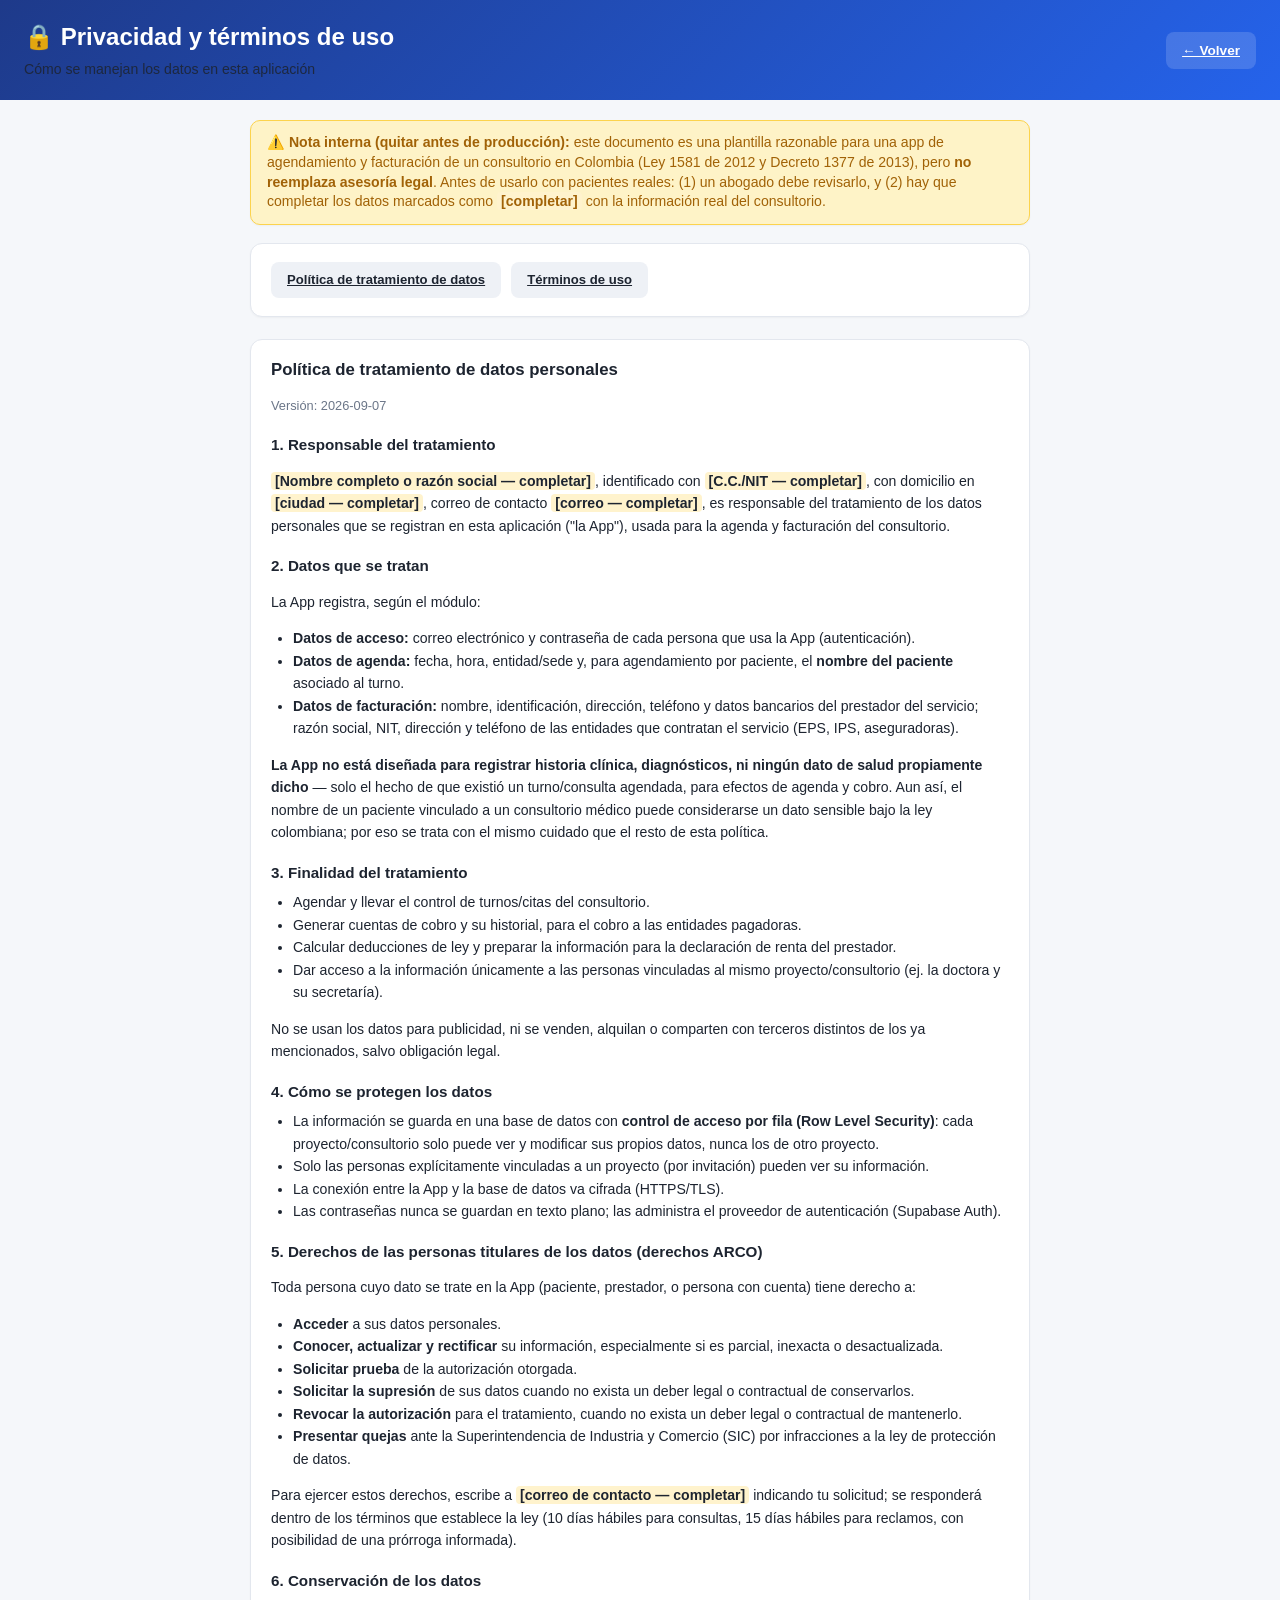
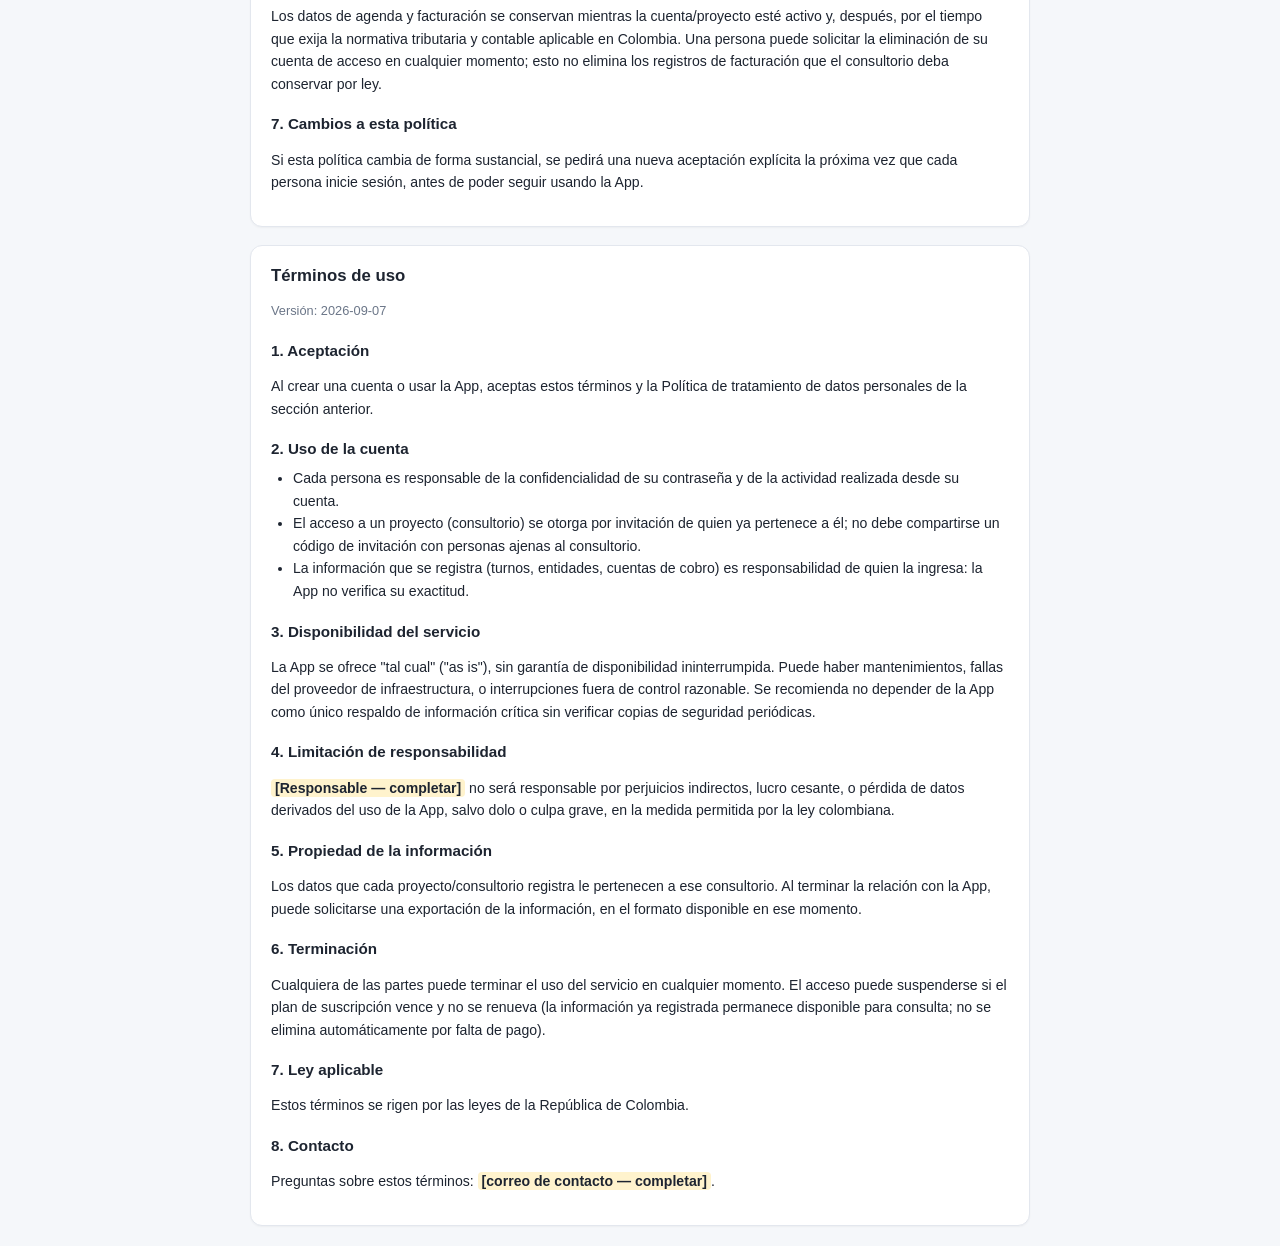
<file: legal.html>
<!DOCTYPE html>
<html lang="es">
<head>
<meta charset="UTF-8">
<meta name="viewport" content="width=device-width, initial-scale=1.0">
<title>🔒 Política de privacidad y términos</title>
<link rel="stylesheet" href="style.css">
<style>
  .legal-nav{ display:flex; gap:10px; flex-wrap:wrap; margin-bottom:4px; }
  .legal-nav a{ font-size:.82rem; }
  .legal main{ max-width:820px; }
  .legal h2{ margin-top:0; }
  .legal h3{ font-size:.95rem; margin:18px 0 6px; }
  .legal p, .legal li{ font-size:.88rem; line-height:1.6; color:var(--ink); }
  .legal ul{ padding-left:22px; margin:8px 0; }
  .legal .placeholder{ background:#fff3cd; padding:1px 4px; border-radius:4px; font-weight:600; }
  .legal .fecha{ color:var(--muted); font-size:.8rem; }
</style>
</head>
<body class="legal">

<header>
  <div class="header-row">
    <div>
      <h1>🔒 Privacidad y términos de uso</h1>
      <p class="subtitle">Cómo se manejan los datos en esta aplicación</p>
    </div>
    <div class="header-actions">
      <a href="index.html" class="btn secondary">← Volver</a>
    </div>
  </div>
</header>

<main>

  <div class="card alert warning" style="font-weight:400;">
    ⚠️ <b>Nota interna (quitar antes de producción):</b> este documento es una plantilla razonable para una app de agendamiento y facturación de un consultorio en Colombia (Ley 1581 de 2012 y Decreto 1377 de 2013), pero
    <b>no reemplaza asesoría legal</b>. Antes de usarlo con pacientes reales: (1) un abogado debe revisarlo, y
    (2) hay que completar los datos marcados como <span class="placeholder">[completar]</span> con la información real del consultorio.
  </div>

  <section class="card legal-nav">
    <a href="#privacidad" class="btn secondary">Política de tratamiento de datos</a>
    <a href="#terminos" class="btn secondary">Términos de uso</a>
  </section>

  <section class="card" id="privacidad">
    <h2>Política de tratamiento de datos personales</h2>
    <p class="fecha">Versión: 2026-09-07</p>

    <h3>1. Responsable del tratamiento</h3>
    <p>
      <span class="placeholder">[Nombre completo o razón social — completar]</span>,
      identificado con <span class="placeholder">[C.C./NIT — completar]</span>,
      con domicilio en <span class="placeholder">[ciudad — completar]</span>,
      correo de contacto <span class="placeholder">[correo — completar]</span>,
      es responsable del tratamiento de los datos personales que se registran en esta aplicación
      ("la App"), usada para la agenda y facturación del consultorio.
    </p>

    <h3>2. Datos que se tratan</h3>
    <p>La App registra, según el módulo:</p>
    <ul>
      <li><b>Datos de acceso:</b> correo electrónico y contraseña de cada persona que usa la App (autenticación).</li>
      <li><b>Datos de agenda:</b> fecha, hora, entidad/sede y, para agendamiento por paciente, el <b>nombre del paciente</b> asociado al turno.</li>
      <li><b>Datos de facturación:</b> nombre, identificación, dirección, teléfono y datos bancarios del prestador del servicio; razón social, NIT, dirección y teléfono de las entidades que contratan el servicio (EPS, IPS, aseguradoras).</li>
    </ul>
    <p>
      <b>La App no está diseñada para registrar historia clínica, diagnósticos, ni ningún dato de salud propiamente dicho</b> —
      solo el hecho de que existió un turno/consulta agendada, para efectos de agenda y cobro. Aun así, el nombre de un
      paciente vinculado a un consultorio médico puede considerarse un dato sensible bajo la ley colombiana; por eso se
      trata con el mismo cuidado que el resto de esta política.
    </p>

    <h3>3. Finalidad del tratamiento</h3>
    <ul>
      <li>Agendar y llevar el control de turnos/citas del consultorio.</li>
      <li>Generar cuentas de cobro y su historial, para el cobro a las entidades pagadoras.</li>
      <li>Calcular deducciones de ley y preparar la información para la declaración de renta del prestador.</li>
      <li>Dar acceso a la información únicamente a las personas vinculadas al mismo proyecto/consultorio (ej. la doctora y su secretaría).</li>
    </ul>
    <p>No se usan los datos para publicidad, ni se venden, alquilan o comparten con terceros distintos de los ya mencionados, salvo obligación legal.</p>

    <h3>4. Cómo se protegen los datos</h3>
    <ul>
      <li>La información se guarda en una base de datos con <b>control de acceso por fila (Row Level Security)</b>: cada proyecto/consultorio solo puede ver y modificar sus propios datos, nunca los de otro proyecto.</li>
      <li>Solo las personas explícitamente vinculadas a un proyecto (por invitación) pueden ver su información.</li>
      <li>La conexión entre la App y la base de datos va cifrada (HTTPS/TLS).</li>
      <li>Las contraseñas nunca se guardan en texto plano; las administra el proveedor de autenticación (Supabase Auth).</li>
    </ul>

    <h3>5. Derechos de las personas titulares de los datos (derechos ARCO)</h3>
    <p>Toda persona cuyo dato se trate en la App (paciente, prestador, o persona con cuenta) tiene derecho a:</p>
    <ul>
      <li><b>Acceder</b> a sus datos personales.</li>
      <li><b>Conocer, actualizar y rectificar</b> su información, especialmente si es parcial, inexacta o desactualizada.</li>
      <li><b>Solicitar prueba</b> de la autorización otorgada.</li>
      <li><b>Solicitar la supresión</b> de sus datos cuando no exista un deber legal o contractual de conservarlos.</li>
      <li><b>Revocar la autorización</b> para el tratamiento, cuando no exista un deber legal o contractual de mantenerlo.</li>
      <li><b>Presentar quejas</b> ante la Superintendencia de Industria y Comercio (SIC) por infracciones a la ley de protección de datos.</li>
    </ul>
    <p>Para ejercer estos derechos, escribe a <span class="placeholder">[correo de contacto — completar]</span> indicando tu solicitud; se responderá dentro de los términos que establece la ley (10 días hábiles para consultas, 15 días hábiles para reclamos, con posibilidad de una prórroga informada).</p>

    <h3>6. Conservación de los datos</h3>
    <p>
      Los datos de agenda y facturación se conservan mientras la cuenta/proyecto esté activo y, después, por el
      tiempo que exija la normativa tributaria y contable aplicable en Colombia. Una persona puede solicitar la
      eliminación de su cuenta de acceso en cualquier momento; esto no elimina los registros de facturación que
      el consultorio deba conservar por ley.
    </p>

    <h3>7. Cambios a esta política</h3>
    <p>
      Si esta política cambia de forma sustancial, se pedirá una nueva aceptación explícita la próxima vez que
      cada persona inicie sesión, antes de poder seguir usando la App.
    </p>
  </section>

  <section class="card" id="terminos">
    <h2>Términos de uso</h2>
    <p class="fecha">Versión: 2026-09-07</p>

    <h3>1. Aceptación</h3>
    <p>Al crear una cuenta o usar la App, aceptas estos términos y la Política de tratamiento de datos personales de la sección anterior.</p>

    <h3>2. Uso de la cuenta</h3>
    <ul>
      <li>Cada persona es responsable de la confidencialidad de su contraseña y de la actividad realizada desde su cuenta.</li>
      <li>El acceso a un proyecto (consultorio) se otorga por invitación de quien ya pertenece a él; no debe compartirse un código de invitación con personas ajenas al consultorio.</li>
      <li>La información que se registra (turnos, entidades, cuentas de cobro) es responsabilidad de quien la ingresa: la App no verifica su exactitud.</li>
    </ul>

    <h3>3. Disponibilidad del servicio</h3>
    <p>
      La App se ofrece "tal cual" ("as is"), sin garantía de disponibilidad ininterrumpida. Puede haber
      mantenimientos, fallas del proveedor de infraestructura, o interrupciones fuera de control razonable.
      Se recomienda no depender de la App como único respaldo de información crítica sin verificar copias de
      seguridad periódicas.
    </p>

    <h3>4. Limitación de responsabilidad</h3>
    <p>
      <span class="placeholder">[Responsable — completar]</span> no será responsable por perjuicios indirectos,
      lucro cesante, o pérdida de datos derivados del uso de la App, salvo dolo o culpa grave, en la medida
      permitida por la ley colombiana.
    </p>

    <h3>5. Propiedad de la información</h3>
    <p>
      Los datos que cada proyecto/consultorio registra le pertenecen a ese consultorio. Al terminar la relación
      con la App, puede solicitarse una exportación de la información, en el formato disponible en ese momento.
    </p>

    <h3>6. Terminación</h3>
    <p>
      Cualquiera de las partes puede terminar el uso del servicio en cualquier momento. El acceso puede
      suspenderse si el plan de suscripción vence y no se renueva (la información ya registrada permanece
      disponible para consulta; no se elimina automáticamente por falta de pago).
    </p>

    <h3>7. Ley aplicable</h3>
    <p>Estos términos se rigen por las leyes de la República de Colombia.</p>

    <h3>8. Contacto</h3>
    <p>Preguntas sobre estos términos: <span class="placeholder">[correo de contacto — completar]</span>.</p>
  </section>

</main>

</body>
</html>
</file>
<file: style.css>
:root{
  --bg:#f5f7fa; --card:#ffffff; --ink:#1d2430; --muted:#6b7688;
  --line:#e3e7ee; --primary:#2563eb; --primary-ink:#ffffff;
  --danger:#dc2626; --danger-bg:#fee2e2; --danger-line:#fca5a5;
  --ok:#16a34a; --ok-bg:#dcfce7;
  --warning:#a16207; --warning-bg:#fef3c7; --warning-line:#fcd34d;
}
*{box-sizing:border-box;}
[hidden]{display:none !important;}
body{
  margin:0; font-family:-apple-system,BlinkMacSystemFont,"Segoe UI",Roboto,sans-serif;
  background:var(--bg); color:var(--ink); line-height:1.4;
}
header{
  padding:20px 24px; background:linear-gradient(135deg,#1e3a8a,#2563eb); color:#fff;
}
.header-row{display:flex; align-items:center; justify-content:space-between; gap:16px; flex-wrap:wrap;}
header h1{margin:0; font-size:1.5rem;}
.subtitle{margin:4px 0 0; opacity:.85; font-size:.9rem;}
.header-actions{display:flex; align-items:center; gap:10px; flex-wrap:wrap;}
.header-row .btn.secondary{background:rgba(255,255,255,.15); color:#fff;}
.header-row .btn.secondary:hover{background:rgba(255,255,255,.25);}
.user-email{font-size:.8rem; opacity:.85;}

/* ---------- login / elegir proyecto ---------- */
#login-screen, #proyecto-screen{
  min-height:100vh; display:flex; align-items:center; justify-content:center;
  background:linear-gradient(135deg,#1e3a8a,#2563eb); padding:20px;
}
.login-card{
  background:var(--card); border-radius:14px; padding:32px 28px; width:min(380px,100%);
  box-shadow:0 20px 50px rgba(0,0,0,.25); display:flex; flex-direction:column; gap:14px;
}
.login-card h1{margin:0; font-size:1.4rem; text-align:center;}
.login-card .subtitle{color:var(--muted); opacity:1; text-align:center; margin:0 0 6px;}
.login-card label{font-size:.82rem;}
.login-card input{padding:10px 12px;}
.login-card .btn{width:100%; padding:11px;}
.login-note{font-size:.74rem; color:var(--muted); text-align:center; margin:4px 0 0; font-weight:400;}
.login-switch{font-size:.82rem; text-align:center; margin:10px 0 0;}
.proyecto-item{
  display:flex; justify-content:space-between; align-items:center; gap:10px;
  padding:12px 14px; border:1px solid var(--line); border-radius:10px; cursor:pointer; text-align:left;
  background:none; font:inherit; width:100%;
}
.proyecto-item:hover{border-color:#2563eb; background:rgba(37,99,235,.06);}
.proyecto-item .proyecto-rol{font-size:.72rem; color:var(--muted); text-transform:capitalize;}
main{max-width:1100px; margin:0 auto; padding:20px; display:flex; flex-direction:column; gap:18px;}
.card{
  background:var(--card); border:1px solid var(--line); border-radius:12px; padding:18px 20px;
  box-shadow:0 1px 2px rgba(0,0,0,.04);
}
.card h2{margin:0 0 14px; font-size:1.05rem;}
.card-header{display:flex; align-items:center; justify-content:space-between; flex-wrap:wrap; gap:10px;}
.card-header h2{margin:0;}
.grid{
  display:grid; grid-template-columns:repeat(auto-fit,minmax(180px,1fr)); gap:12px 16px; margin-bottom:12px;
}
label{display:flex; flex-direction:column; font-size:.8rem; color:var(--muted); gap:4px; font-weight:600;}
label.inline{flex-direction:row; align-items:center; gap:8px;}
input,select{
  font:inherit; padding:8px 10px; border:1px solid var(--line); border-radius:8px; background:#fff; color:var(--ink);
}
input:focus,select:focus{outline:2px solid var(--primary); outline-offset:1px;}
.btn{
  border:none; padding:9px 16px; border-radius:8px; font-weight:600; cursor:pointer; font-size:.85rem;
}
.btn.primary{background:var(--primary); color:var(--primary-ink);}
.btn.primary:hover{background:#1d4ed8;}
.btn.secondary{background:#eef1f6; color:var(--ink);}
.btn.secondary:hover{background:#e2e6ee;}
.btn.danger-link{background:transparent; color:var(--danger); padding:4px 8px; font-size:.8rem;}

.alert{
  padding:12px 16px; border-radius:10px; font-size:.88rem; font-weight:600;
}
.alert.error{background:var(--danger-bg); color:var(--danger); border:1px solid var(--danger-line);}
.alert.ok{background:var(--ok-bg); color:var(--ok); border:1px solid #86efac;}
.alert.warning{background:var(--warning-bg); color:var(--warning); border:1px solid var(--warning-line);}

.table-wrap{overflow-x:auto;}
table{width:100%; border-collapse:collapse; font-size:.85rem;}
th,td{padding:8px 10px; border-bottom:1px solid var(--line); text-align:left; white-space:nowrap;}
th{color:var(--muted); font-size:.75rem; text-transform:uppercase; letter-spacing:.03em;}
tbody tr:hover{background:#fafbfd;}
.badge{
  padding:2px 8px; border-radius:999px; font-size:.72rem; font-weight:700; color:#fff;
  background:var(--badge-color, var(--primary));
}

.hint{color:var(--muted); font-size:.8rem; font-weight:400;}

/* ---------- maestro de entidades ---------- */
#tbl-entidades td:nth-child(1){min-width:150px;}
#tbl-entidades td:nth-child(3){min-width:260px;}
#tbl-entidades input[type=text]{width:100%;}
#tbl-entidades input[type=color]{width:44px; height:30px; padding:2px; border:1px solid var(--line); border-radius:6px; cursor:pointer;}
#tbl-entidades td.center{text-align:center;}
#tbl-entidades select{width:100%;}
.ent-config-grid{display:flex; flex-direction:column; gap:6px; font-size:.78rem;}
.ent-config-grid label{flex-direction:row; align-items:center; justify-content:space-between; gap:6px; font-weight:400; color:var(--ink);}
.ent-config-grid input[type=time],.ent-config-grid input[type=date]{font-size:.78rem; padding:4px 6px;}
.ent-config-grid input[type=number]{width:100px; text-align:right;}
.ent-dias{display:flex; flex-wrap:wrap; gap:6px;}
.chip-check{
  background:#eef1f6; border-radius:6px; padding:2px 7px; font-size:.72rem; font-weight:600; gap:4px !important;
}

.resumen-grid{display:grid; grid-template-columns:repeat(auto-fit,minmax(220px,1fr)); gap:14px;}
.resumen-item{
  border:1px solid var(--line); border-radius:10px; padding:14px; background:#fafbfd;
}
.resumen-item h3{margin:0 0 8px; font-size:.9rem;}
.resumen-item .row{display:flex; justify-content:space-between; font-size:.82rem; color:var(--muted); margin:2px 0;}
.resumen-item .total{font-size:1.15rem; font-weight:800; margin-top:8px; color:var(--ink);}

/* ---------- settings dialog ---------- */
dialog.app-dialog{
  border:none; border-radius:14px; padding:0; margin:auto; width:min(640px,92vw); max-height:86vh;
  background:var(--card); color:var(--ink); box-shadow:0 20px 50px rgba(0,0,0,.25);
}
dialog.app-dialog::backdrop{background:rgba(15,23,42,.55);}
dialog.app-dialog .dlg-header{
  display:flex; align-items:center; justify-content:space-between; gap:12px;
  padding:16px 20px; border-bottom:1px solid var(--line); position:sticky; top:0; background:var(--card); border-radius:14px 14px 0 0;
}
dialog.app-dialog .dlg-header h2{margin:0; font-size:1.05rem;}
dialog.app-dialog .dlg-close{
  background:transparent; border:none; font-size:1rem; line-height:1; cursor:pointer; color:var(--muted);
  padding:6px 10px; border-radius:8px;
}
dialog.app-dialog .dlg-close:hover{background:#eef1f6;}
dialog.app-dialog .dlg-body{padding:18px 20px 22px; display:flex; flex-direction:column; gap:24px; overflow-y:auto;}
dialog.app-dialog .dlg-section h3{margin:0 0 4px; font-size:.95rem;}
dialog.app-dialog .hint{margin:0 0 10px; display:block;}
dialog.dialog-wide{width:min(760px,94vw);}

/* ---------- importador masivo ---------- */
.imp-textarea{
  width:100%; min-height:130px; resize:vertical; font-family:monospace; font-size:.8rem;
  padding:10px 12px; border:1px solid var(--line); border-radius:8px; background:#fff; color:var(--ink);
  line-height:1.5;
}
.tbl-import{width:100%; border-collapse:collapse; font-size:.8rem;}
.tbl-import th{
  background:#f5f7fa; text-align:left; padding:7px 10px; font-size:.7rem; font-weight:700;
  letter-spacing:.03em; text-transform:uppercase; color:var(--muted); border-bottom:1px solid var(--line); white-space:nowrap;
}
.tbl-import td{padding:7px 10px; border-bottom:1px solid var(--line); white-space:nowrap;}
.tbl-import tr:last-child td{border-bottom:none;}
.imp-status{
  display:inline-flex; align-items:center; gap:5px; padding:2px 9px; border-radius:999px; font-size:.72rem; font-weight:700;
}
.imp-status.ok{background:var(--ok-bg); color:var(--ok);}
.imp-status.conflict{background:var(--danger-bg); color:var(--danger);}
.imp-status.invalid{background:#eef1f6; color:var(--muted);}

/* ---------- calendario mensual ---------- */
.cal-nav{display:flex; align-items:center; gap:8px;}
.cal-nav .btn{padding:6px 11px; font-size:.8rem;}
.cal-label{font-weight:700; font-size:.88rem; min-width:130px; text-align:center;}
/* En pantallas angostas (celular), 7 columnas con chips no caben sin aplastarse:
   en vez de deformar la grilla, este contenedor scrollea horizontalmente y
   .cal-weekdays/.cal-grid mantienen un ancho mínimo razonable por columna. */
.cal-scroll{overflow-x:auto;}
.cal-weekdays{
  display:grid; grid-template-columns:repeat(7,1fr); gap:1px; background:var(--line);
  border:1px solid var(--line); border-bottom:none; border-radius:10px 10px 0 0; overflow:hidden;
  min-width:700px;
}
.cal-weekdays > div{
  background:#fafbfd; padding:7px 4px; text-align:center; font-size:.68rem; font-weight:700;
  letter-spacing:.03em; text-transform:uppercase; color:var(--muted);
}
.cal-grid{
  display:grid; grid-template-columns:repeat(7,1fr); gap:1px; background:var(--line);
  border:1px solid var(--line); border-radius:0 0 10px 10px; overflow:hidden;
  min-width:700px;
}
.cal-cell{background:#fff; min-height:104px; padding:5px; display:flex; flex-direction:column; gap:3px; min-width:0;}
.cal-cell-out{background:var(--bg);}
.cal-cell-out .cal-daynum{opacity:.45;}
.cal-cell-today .cal-daynum{
  background:var(--primary); color:#fff; border-radius:50%; width:20px; height:20px;
  display:flex; align-items:center; justify-content:center;
}
.cal-cell-franja{box-shadow: inset 0 3px 0 var(--franja-color, var(--primary));}
.cal-daynum{font-size:.75rem; font-weight:700; align-self:flex-start;}
.cal-chips{display:flex; flex-direction:column; gap:2px;}
.cal-chip{
  all:unset; box-sizing:border-box; cursor:pointer; display:block; width:100%;
  font-size:.64rem; font-weight:600; line-height:1.25;
  padding:2px 5px; border-radius:5px; white-space:normal; word-break:keep-all;
  background:color-mix(in srgb, var(--chip-color, var(--primary)) 16%, white);
  color:var(--chip-color, var(--primary));
}
.cal-chip:hover{text-decoration:line-through; filter:brightness(.96);}
.cal-chip:focus-visible{outline:2px solid var(--primary); outline-offset:1px;}
/* Chip informativo del bloque fijo (franja horaria): no es un turno registrado, no se elimina. */
.cal-chip-block{
  background:transparent; border:1px dashed var(--chip-color, var(--primary)); cursor:default; font-weight:700;
}
.cal-chip-block:hover{text-decoration:none; filter:none;}

/* ---------- remitentes por agenda ---------- */
.eps-label{display:block; margin:2px 0 6px;}
#f-agenda-rows{display:flex; flex-direction:column; gap:8px; margin-bottom:10px;}
.eps-row{display:grid; grid-template-columns:1.3fr 1fr 110px auto; gap:8px; align-items:center;}
.eps-row select{min-width:0;}
.btn-sm{padding:6px 12px; font-size:.78rem;}
.btn.ghost-icon{
  background:transparent; color:var(--danger); border:1px solid var(--line); padding:6px 10px;
  border-radius:8px; line-height:1;
}
.btn.ghost-icon:hover{background:var(--danger-bg);}
#tbl-remitentes td:first-child{min-width:220px;}
#tbl-remitentes input[type=text]{width:100%;}
#tbl-remitentes input[type=number]{width:130px; text-align:right;}
.resumen-item .row b{color:var(--ink);}
</file>
